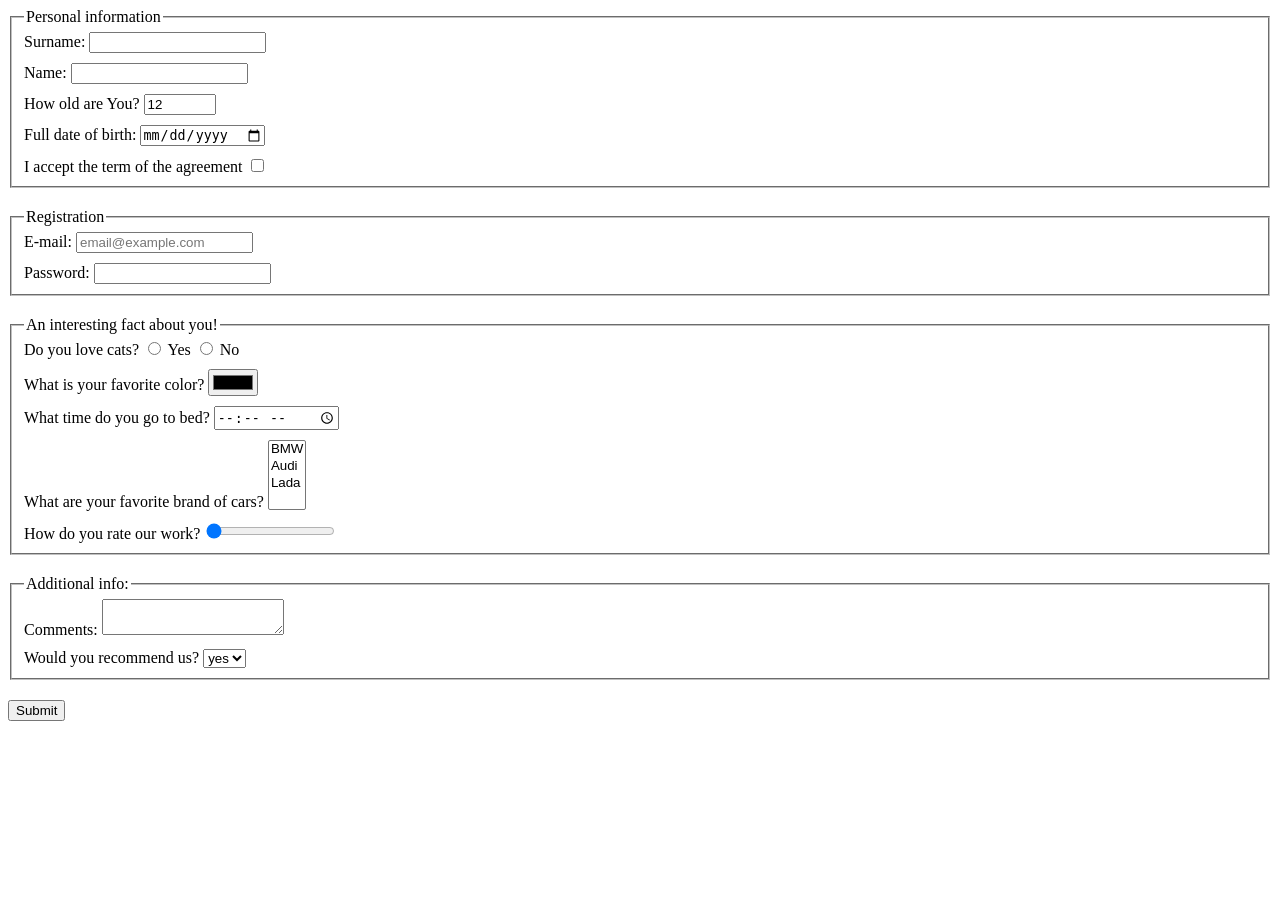
<file: index.html>
<!doctype html><html lang="en"><head><meta charset="UTF-8"><meta name="viewport" content="width=device-width, user-scalable=no, initial-scale=1.0, maximum-scale=1.0, minimum-scale=1.0"><meta http-equiv="X-UA-Compatible" content="ie=edge"><title>HTML Form</title><link rel="stylesheet" href="style.ddecba96.css"></head><body> <form action="https://mate-academy-form-lesson.herokuapp.com/create-application" onsubmit="onSubmit()"> <fieldset> <legend>Personal information</legend> <label for="surname" class="field"> Surname: <input type="text" name="surname" id="surname"> </label> <label for="name" class="field"> Name: <input type="text" name="name" id="name"> </label> <label for="age" class="field"> How old are You? <input type="number" name="age" id="age" value="12" max="100"> </label> <label for="birth" class="field"> Full date of birth: <input type="date" name="birth" id="birth"> </label> <label for="accept" class="field"> I accept the term of the agreement <input type="checkbox" name="accept" id="accept"> </label> </fieldset> <fieldset> <legend>Registration</legend> <label for="email" class="field"> E-mail: <input type="email" name="email" id="email" placeholder="email@example.com"> </label> <label for="password" class="field"> Password: <input type="password" name="password" id="password" required> </label> </fieldset> <fieldset> <legend>An interesting fact about you!</legend> <label for="cats1" class="field"> Do you love cats? <input type="radio" name="cats" id="cats1"> Yes <input type="radio" name="cats" id="cats2"> No </label> <label for="color" class="field"> What is your favorite color? <input type="color" name="color" id="color"> </label> <label for="bed-time" class="field"> What time do you go to bed? <input type="time" name="bed-time" id="bed-time"> </label> <label for="car" class="field"> What are your favorite brand of cars? <select name="car" id="car" multiple> <option value="BMW" id="BMW">BMW</option> <option value="Audi" id="Audi">Audi</option> <option value="Lada" id="Lada">Lada</option> </select> </label> <label for="rate" class="field"> How do you rate our work? <input type="range" name="rate" id="rate" value="0"> </label> </fieldset> <fieldset> <legend>Additional info:</legend> <label for="comments" class="field"> Comments: <textarea name="comments" id="comments" minlength="3" maxlength="100">
          </textarea> </label> <label for="recommendation" class="field"> Would you recommend us? <select name="recommendation" id="recommendation"> <option value="rec" id="rec">yes</option> <option value="no-rec" id="no-rec">no</option> </select> </label> </fieldset> <button type="submit" id="submit-button">Submit</button> </form> <script type="text/javascript" src="main.5883b77c.js"></script> </body></html>
</file>
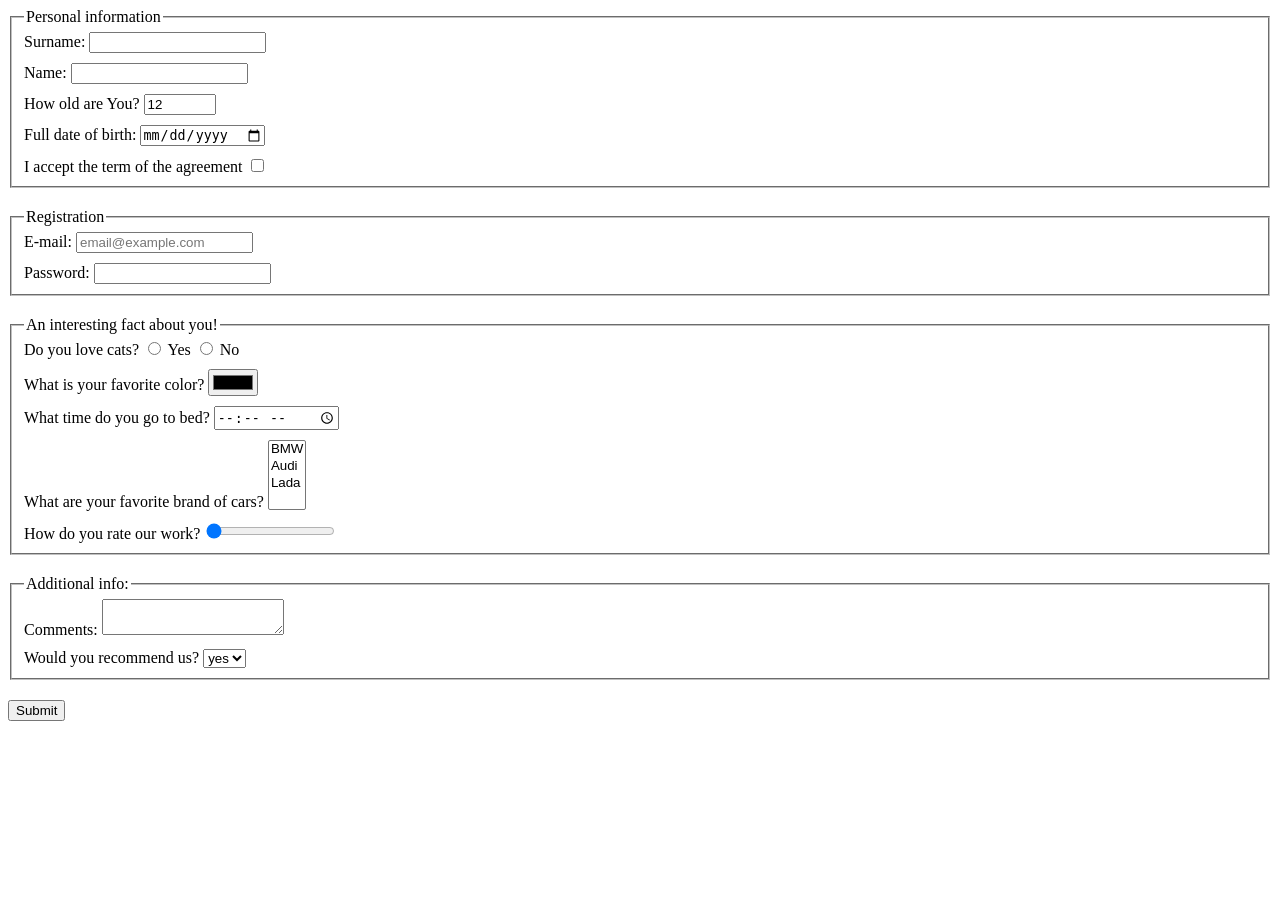
<file: src/index.html>
<!doctype html>
<html lang="en">
  <head>
    <meta charset="UTF-8">
    <meta name="viewport"
      content="width=device-width, user-scalable=no, initial-scale=1.0, maximum-scale=1.0, minimum-scale=1.0">
    <meta http-equiv="X-UA-Compatible" content="ie=edge">
    <title>HTML Form</title>
    <link rel="stylesheet" href="./style.css">
  </head>
  <body>
    <form
      action="https://mate-academy-form-lesson.herokuapp.com/create-application"
      onsubmit="onSubmit()">
      <fieldset>
        <legend>Personal information</legend>
        <label for="surname" class="field">
          Surname:
          <input
            type="text"
            name="surname"
            id="surname"
          >
        </label>
        <label for="name" class="field">
          Name:
          <input
            type="text"
            name="name"
            id="name"
          >
        </label>
        <label for="age" class="field">
          How old are You?
          <input
            type="number"
            name="age"
            id="age"
            value="12"
            max="100"
          >
        </label>
        <label for="birth" class="field">
          Full date of birth:
          <input
            type="date"
            name="birth"
            id="birth"
          >
        </label>
        <label for="accept" class="field">
          I accept the term of the agreement
          <input
            type="checkbox"
            name="accept"
            id="accept"
          >
        </label>
      </fieldset>
      <fieldset>
        <legend>Registration</legend>
        <label for="email" class="field">
          E-mail:
          <input
            type="email"
            name="email"
            id="email"
            placeholder="email@example.com"
          >
        </label>
        <label for="password" class="field">
          Password:
          <input
            type="password"
            name="password"
            id="password"
            required
          >
        </label>
      </fieldset>
      <fieldset>
        <legend>An interesting fact about you!</legend>
        <label for="cats1" class="field">
          Do you love cats?
          <input
            type="radio"
            name="cats"
            id="cats1"
          > Yes
          <input
            type="radio"
            name="cats"
            id="cats2"
          > No
        </label>
        <label for="color" class="field">
          What is your favorite color?
          <input
            type="color"
            name="color"
            id="color"
          >
        </label>
        <label for="bed-time" class="field">
          What time do you go to bed?
          <input
            type="time"
            name="bed-time"
            id="bed-time"
          >
        </label>
        <label for="car" class="field">
          What are your favorite brand of cars?
          <select
            name="car"
            id="car"
            multiple
          >
            <option value="BMW" id="BMW">BMW</option>
            <option value="Audi" id="Audi">Audi</option>
            <option value="Lada" id="Lada">Lada</option>
          </select>
        </label>
        <label for="rate" class="field">
          How do you rate our work?
          <input
            type="range"
            name="rate"
            id="rate"
            value="0"
          >
        </label>
      </fieldset>
      <fieldset>
        <legend>Additional info:</legend>
        <label for="comments" class="field">
          Comments:
          <textarea
            name="comments"
            id="comments"
            minlength="3"
            maxlength="100">
          </textarea>
        </label>
        <label for="recommendation" class="field">
          Would you recommend us?
          <select name="recommendation" id="recommendation">
            <option value="rec" id="rec">yes</option>
            <option value="no-rec" id="no-rec">no</option>
          </select>
        </label>
      </fieldset>
      <button type="submit" id="submit-button">Submit</button>
    </form>
    <script type="text/javascript" src="./main.js"></script>
  </body>
</html>
</file>
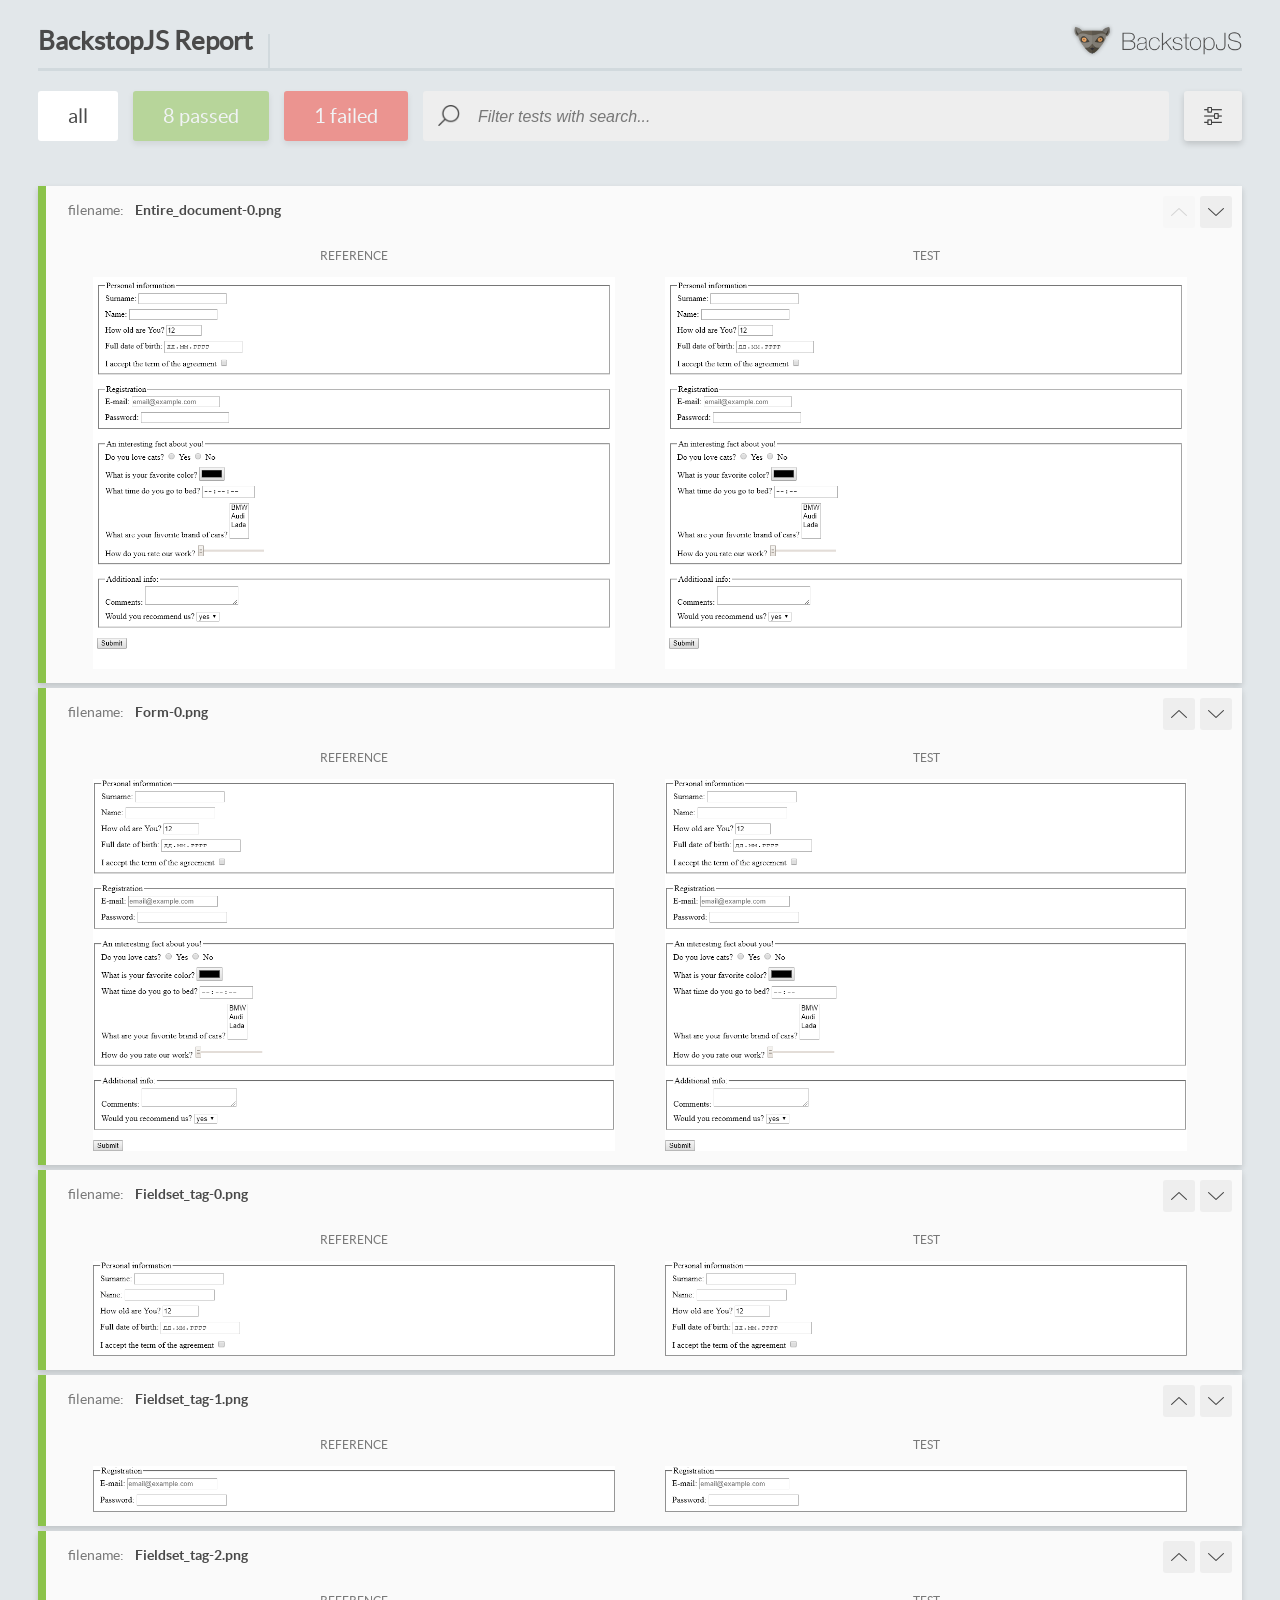
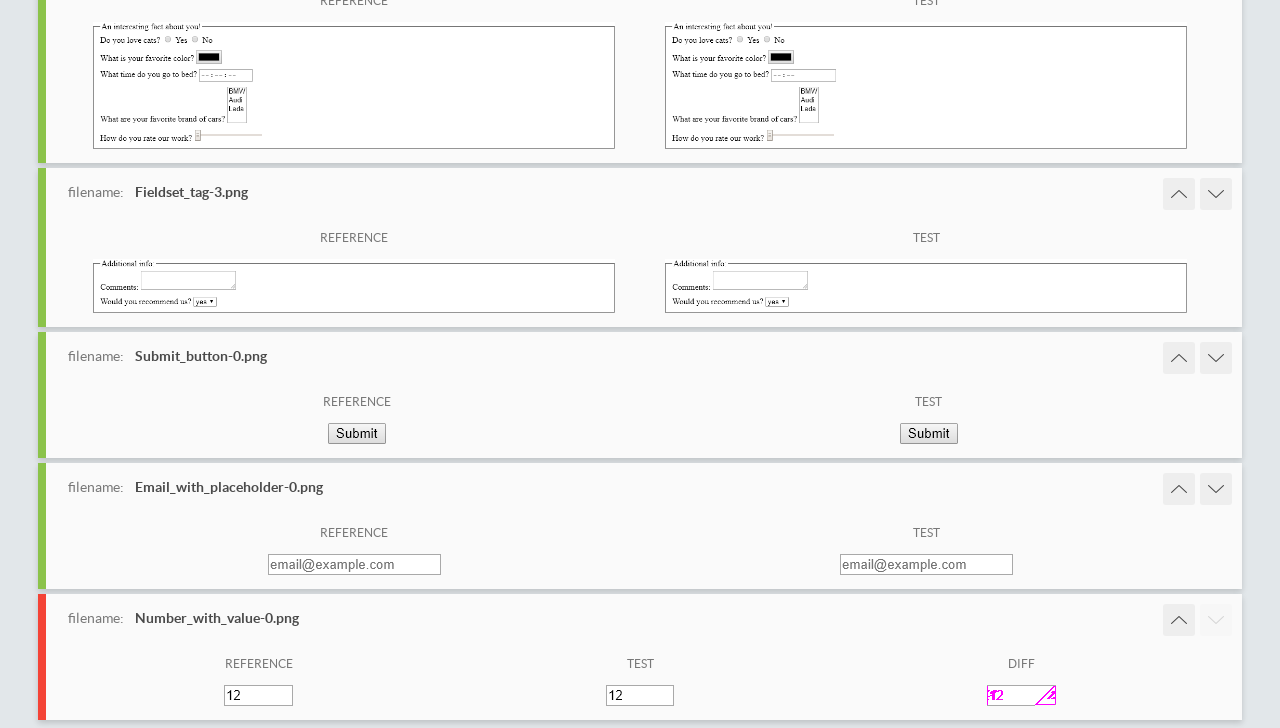
<file: report/html_report/index.html>
<!DOCTYPE html>
<html>
  <head>
    <meta charset="utf-8">
    <title>BackstopJS Report</title>

    <style>
      @font-face {
          font-family: 'latoregular';
          src: url('./assets/fonts/lato-regular-webfont.woff2') format('woff2'),
              url('./assets/fonts/lato-regular-webfont.woff') format('woff');
          font-weight: 400;
          font-style: normal;
      }
      @font-face {
          font-family: 'latobold';
          src: url('./assets/fonts/lato-bold-webfont.woff2') format('woff2'),
              url('./assets/fonts/lato-bold-webfont.woff') format('woff');
          font-weight: 700;
          font-style: normal;
      }

      .ReactModal__Body--open {
          overflow: hidden;
      }
      .ReactModal__Body--open .header {
        display: none;
      }

    </style>
  </head>
  <body style="background-color: #E2E7EA">
    <div id="root">

    </div>
    <script type="text/javascript">
      function report (report) { // eslint-disable-line no-unused-vars
        window.tests = report;
      }
    </script>
    <script type="text/javascript" src="config.js"></script>
    <script type="text/javascript" src="index_bundle.js"></script>
  </body>
</html>
</file>
<file: style.ddecba96.css>
fieldset{margin-bottom:20px}.field{display:block;margin-bottom:10px}.field:last-of-type{margin-bottom:0}#age{width:64px}#birth{padding:0}#bed-time{width:120px}
/*# sourceMappingURL=style.ddecba96.css.map */
</file>
<file: src/style.css>
fieldset {
  margin-bottom: 20px;
}

.field {
  display: block;
  margin-bottom: 10px;
}

.field:last-of-type {
  margin-bottom: 0;
}

#age {
  width: 64px;
}

#birth {
  padding: 0;
}

#bed-time {
  width: 120px;
}
</file>
